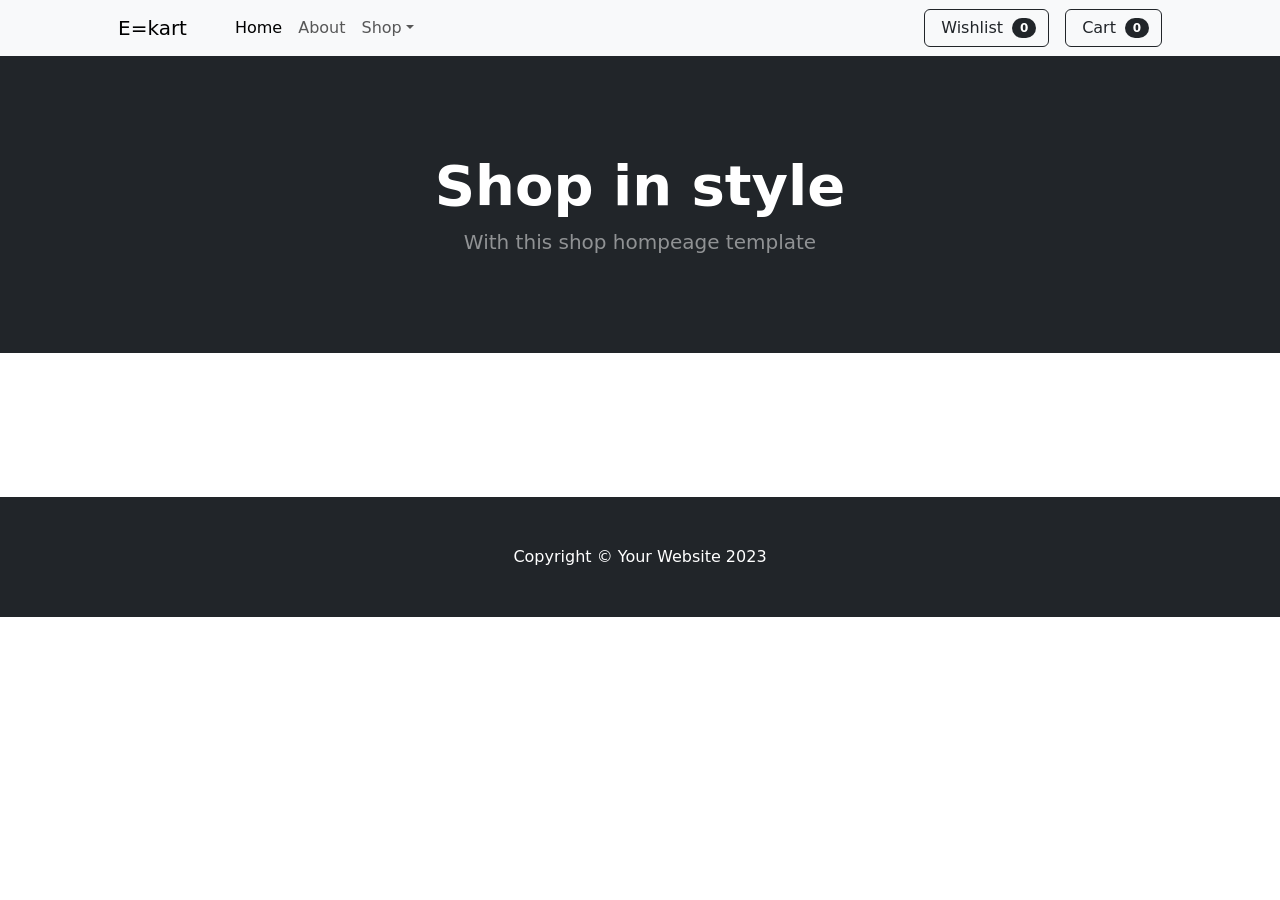
<file: FETCH/index.html>
<!DOCTYPE html>
<html lang="en">
<head>
    <meta charset="UTF-8">
    <meta name="viewport" content="width=device-width, initial-scale=1.0">
    <title>Document</title>
    <link href="https://cdn.jsdelivr.net/npm/bootstrap@5.3.3/dist/css/bootstrap.min.css" rel="stylesheet"
    integrity="sha384-QWTKZyjpPEjISv5WaRU9OFeRpok6YctnYmDr5pNlyT2bRjXh0JMhjY6hW+ALEwIH"
    crossorigin="anonymous">
</head>
</head>
<body>
            <!-- Navigation-->
        <nav class="navbar navbar-expand-lg navbar-light bg-light">
            <div class="container px-4 px-lg-5">
                <a class="navbar-brand" href="#!">E=kart</a>
                <button class="navbar-toggler" type="button" data-bs-toggle="collapse" data-bs-target="#navbarSupportedContent" aria-controls="navbarSupportedContent" aria-expanded="false" aria-label="Toggle navigation"><span class="navbar-toggler-icon"></span></button>
                <div class="collapse navbar-collapse" id="navbarSupportedContent">
                    <ul class="navbar-nav me-auto mb-2 mb-lg-0 ms-lg-4">
                        <li class="nav-item"><a class="nav-link active" aria-current="page" href="#!">Home</a></li>
                        <li class="nav-item"><a class="nav-link" href="#!">About</a></li>
                        <li class="nav-item dropdown">
                            <a class="nav-link dropdown-toggle" id="navbarDropdown" href="#" role="button" data-bs-toggle="dropdown" aria-expanded="false">Shop</a>
                            <ul class="dropdown-menu" aria-labelledby="navbarDropdown">
                                <li><a class="dropdown-item" href="#!">All Products</a></li>
                                <li><hr class="dropdown-divider" /></li>
                                <li><a class="dropdown-item" href="#!">Popular Items</a></li>
                                <li><a class="dropdown-item" href="#!">New Arrivals</a></li>
                            </ul>
                        </li>
                    </ul>
                    <form class="d-flex">
                            <button class="btn btn-outline-dark " type="submit" >
                            <i class="bi-cart-fill me-1"></i>
                            Wishlist
                            <span class="badge bg-dark text-white ms-1 rounded-pill">0</span>
                        </button>
                        <button class="btn btn-outline-dark ms-3" type="submit">
                            <i class="bi-cart-fill me-1"></i>
                            Cart
                            <span class="badge bg-dark text-white ms-1 rounded-pill">0</span>
                        </button>
                    </form>
                </div>
            </div>
        </nav>
        <!-- Header-->
        <header class="bg-dark py-5">
            <div class="container px-4 px-lg-5 my-5">
                <div class="text-center text-white">
                    <h1 class="display-4 fw-bolder">Shop in style</h1>
                    <p class="lead fw-normal text-white-50 mb-0">With this shop hompeage template</p>
                </div>
            </div>
        </header>
        <!-- Section-->
        <section class="py-5">
            <div class="container px-4 px-lg-5 mt-5">
                <div id="result" class="row gx-4 gx-lg-5 row-cols-2 row-cols-md-3 row-cols-xl-4 justify-content-center">
       
       
                </div>
            </div>
        </section>
        <!-- Footer-->
        <footer class="py-5 bg-dark">
            <div class="container"><p class="m-0 text-center text-white">Copyright &copy; Your Website 2023</p></div>
        </footer>
        
        <script src="./index.js"></script>


    
</body>
</html>
</file>
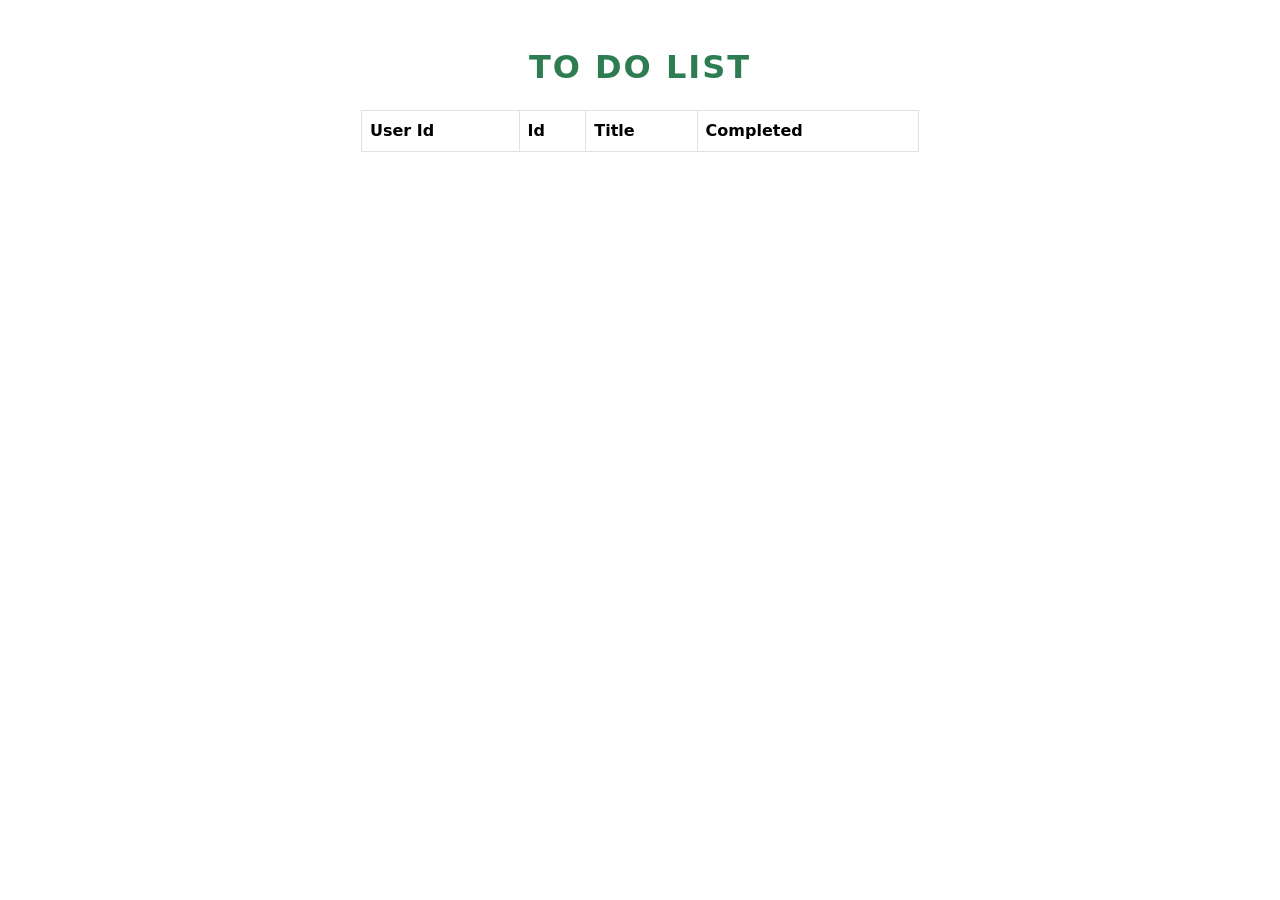
<file: javascipt-frontend/AJAX/index.html>
<!DOCTYPE html>
<html lang="en">

<head>
    <meta charset="UTF-8">
    <meta name="viewport" content="width=device-width, initial-scale=1.0">
    <title>To Do List</title>
    <link href="https://cdn.jsdelivr.net/npm/bootstrap@5.3.3/dist/css/bootstrap.min.css" rel="stylesheet"
        integrity="sha384-QWTKZyjpPEjISv5WaRU9OFeRpok6YctnYmDr5pNlyT2bRjXh0JMhjY6hW+ALEwIH"
        crossorigin="anonymous">
</head>

<body>
    <div class="container mt-5">

        <!-- Title -->
        <h2 class="text-center mb-4" style="color: #2e7d52; font-weight: bold; letter-spacing: 2px;">TO DO LIST</h2>

        <!-- Table -->
        <table class="table table-bordered" style="width: 50%; margin: 0 auto;">
            <thead style="background-color: #2e7d52; color: white;">
                <tr>
                    <th>User Id</th>
                    <th>Id</th>
                    <th>Title</th>
                    <th>Completed</th>
                </tr>
            </thead>
            <tbody id="result">
        


            </tbody>
        </table>

    </div>
</body>
<script>
    //create an instance to the class
    const obj=new XMLHttpRequest()
    // call the open method 
    obj.open("get","https://jsonplaceholder.typicode.com/todos")

    //request send
    obj.send()

    console.log(obj.readyState);

    obj.onreadystatechange=()=>{
        console.log(obj.readyState);
        if(obj.readyState==4){
            console.log("response recieved");
            // console.log(obj.responseText);

            if (obj.status>=200 && obj.status<300){

            let allTodo=JSON.parse(obj.responseText)
            console.log(allTodo);
            allTodo.forEach((item)=>{
            result.innerHTML += `
                <tr>
                    <td>${item.userId}</td>
                    <td>${item.id}</td>
                    <td>${item.title}</td>
                    <td>${item.completed}</td>
                </tr>
                `

            })

            }
            else{
                console.log("no response");
                
            }

            
            

            
        }else{
            console.log("no response");
            
        }
        
    }
    

</script>

</html>
</file>
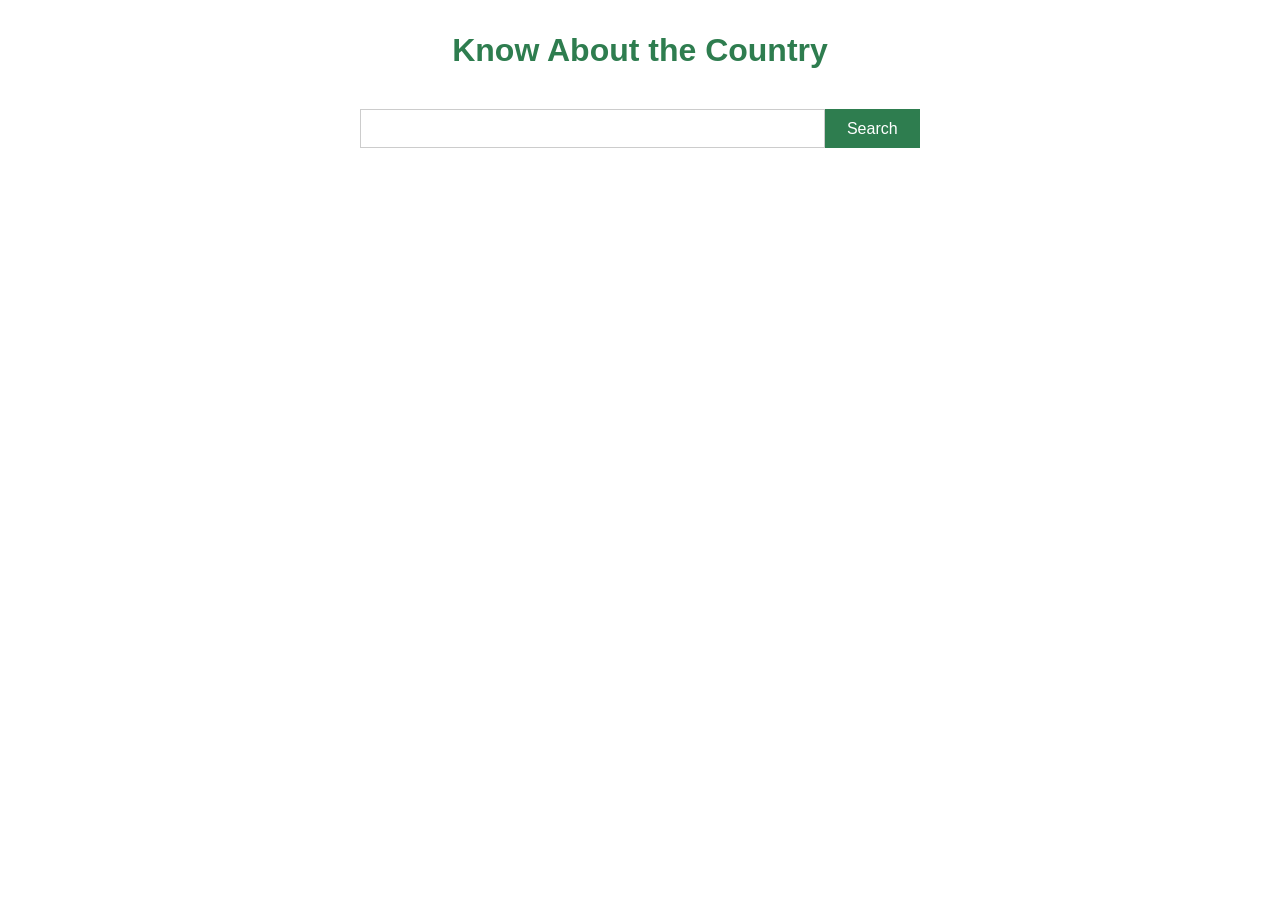
<file: javascipt-frontend/ASYNCAWAIT/index.html>
<!doctype html>
<html lang="en">
  <head>
    <meta charset="UTF-8" />
    <meta name="viewport" content="width=device-width, initial-scale=1.0" />
    <title>Know About the Country</title>
    <style>
      * {
        margin: 0;
        padding: 0;
        box-sizing: border-box;
      }

      body {
        font-family: Arial, sans-serif;
        background: #fff;
        color: #333;
        min-height: 100vh;
      }

      /* ─── Header ─── */
      header {
        text-align: center;
        padding: 2rem 1rem 1rem;
      }

      header h1 {
        font-size: 2rem;
        color: #2e7d4f;
        font-weight: bold;
      }

      /* ─── Search ─── */
      .search-wrap {
        display: flex;
        justify-content: center;
        padding: 1.5rem 1rem 2rem;
      }

      .search-box {
        display: flex;
        gap: 0;
        width: 100%;
        max-width: 560px;
      }

      .search-box input {
        flex: 1;
        padding: 0.6rem 1rem;
        border: 1px solid #ccc;
        outline: none;
        font-size: 1rem;
        color: #333;
      }

      .search-box button {
        padding: 0.6rem 1.4rem;
        background: #2e7d4f;
        border: none;
        color: #fff;
        font-size: 1rem;
        cursor: pointer;
      }

      .search-box button:hover {
        background: #256040;
      }

      /* ─── Main Layout ─── */
      main {
        max-width: 900px;
        margin: 0 auto;
        padding: 0 2rem 4rem;
        display: grid;
        grid-template-columns: 1fr 1fr;
        gap: 2rem;
      }

      /* ─── Flag ─── */
      .flag-wrap {
        width: 100%;
        aspect-ratio: 3/2;
        margin-bottom: 1.2rem;
        border: 1px solid #ddd;
      }

      .flag-wrap img {
        width: 100%;
        height: 100%;
        object-fit: cover;
        display: block;
      }

      /* ─── Left Info ─── */
      .info-item {
        padding: 0.7rem 0;
        border-bottom: 1px solid #ddd;
        font-size: 0.95rem;
        color: #333;
      }

      .info-item span {
        font-weight: normal;
      }

      /* ─── Right Info ─── */
      .right-panel .info-item {
        padding: 0.7rem 0;
        border-bottom: 1px solid #ddd;
        font-size: 0.95rem;
      }

      .right-panel .info-item a {
        color: #1a6dc0;
        text-decoration: underline;
      }
    </style>
  </head>
  <body>
    <header>
      <h1>Know About the Country</h1>
    </header>

    <div class="search-wrap">
      <div class="search-box">
        <input
          id="country"
          type="text"
          id="searchInput"
          placeholder=""
          autocomplete="off"
        />
        <button onclick="searchcountry()">Search</button>
      </div>
    </div>

    <main>
      <div id="result">
      
        
      </div>
    </main>
  </body>
  <script src="./index.js"></script>
</html>
</file>
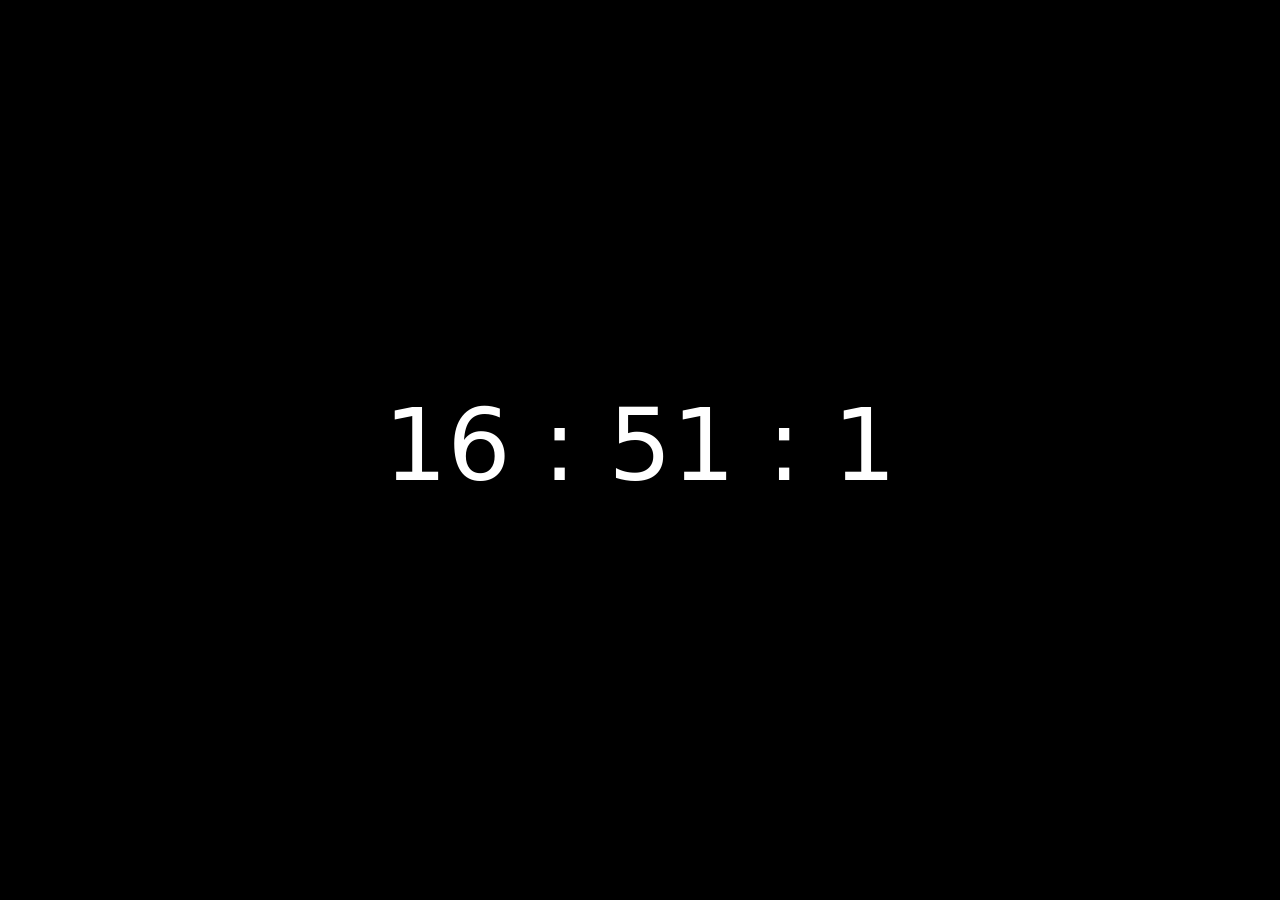
<file: javascipt-frontend/clock/index.html>
<!DOCTYPE html>
<html lang="en">

<head>
    <link href="https://cdn.jsdelivr.net/npm/bootstrap@5.3.3/dist/css/bootstrap.min.css" rel="stylesheet"
        integrity="sha384-QWTKZyjpPEjISv5WaRU9OFeRpok6YctnYmDr5pNlyT2bRjXh0JMhjY6hW+ALEwIH"
        crossorigin="anonymous">
    <script src="https://cdn.jsdelivr.net/npm/bootstrap@5.3.3/dist/js/bootstrap.bundle.min.js"
        integrity="sha384-YvpcrYf0tY3lHB60NNkmXc5s9fDVZLESaAA55NDzOxhy9GkcIdslK1eN7N6jIeHz"
        crossorigin="anonymous"></script>
</head>

<body>
    <div class="d-flex justify-content-center align-items-center"
        style="width: 100%; height: 100vh; background-color: black;">
        <div class="row w-100">
            <div class="col-1"></div>
            <div class="col-10 d-flex justify-content-center align-items-center">
                <h1 id="result" class="text-white" style="font-size: 100px;">12 : 12 : 00</h1>
            </div>
            <div class="col-1"></div>
        </div>
    </div>
</body>
<script>function getTimeout(){
    const time = new Date()
    const hour = time.getHours()
    const minutes = time.getMinutes()
    const sec = time.getSeconds()

    const result = document.getElementById("result")
    result.innerHTML = `${hour} : ${minutes} : ${sec}`

    setTimeout(() => { getTimeout() }, 1000)
}

getTimeout()  


    
</script>

</html>
</file>
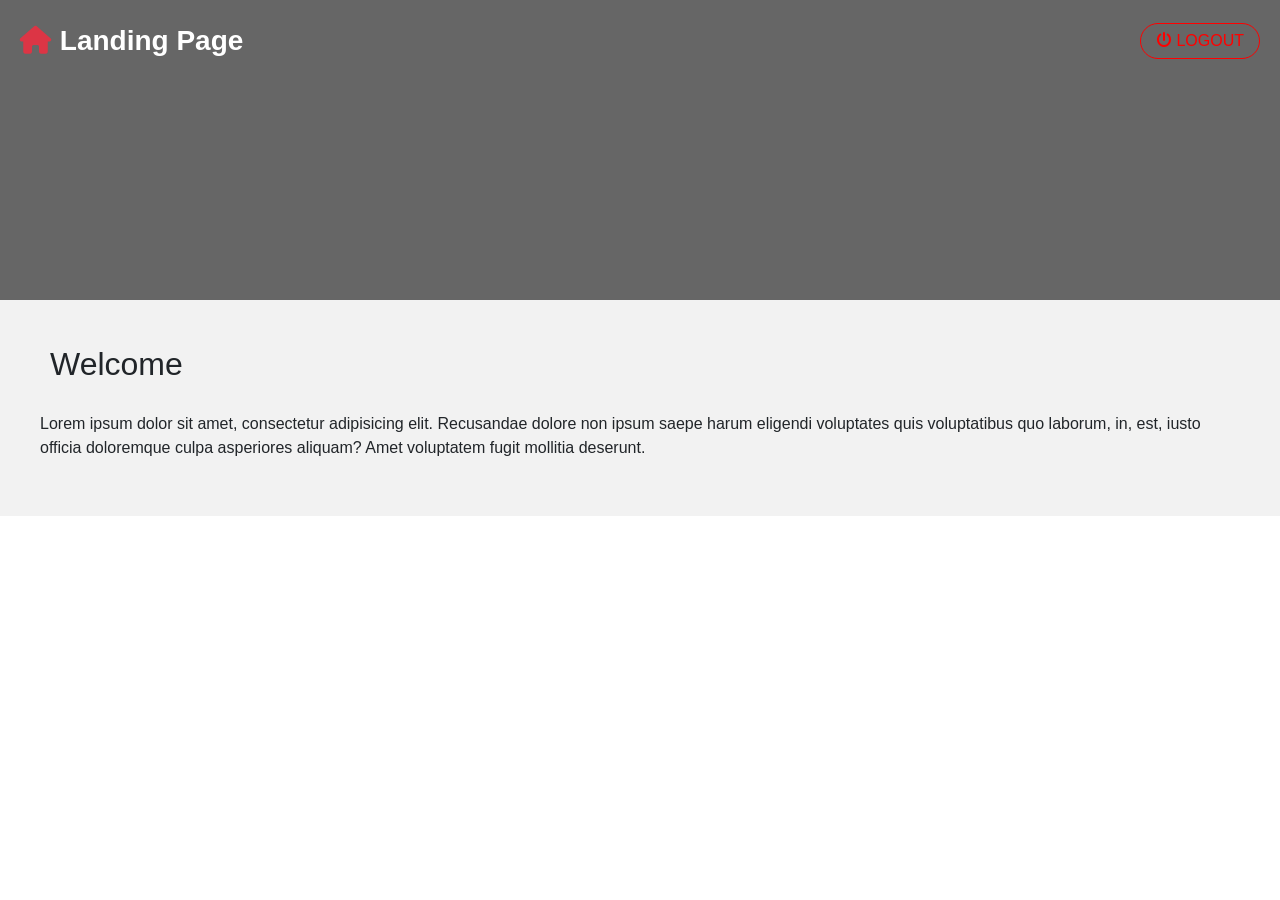
<file: javascipt-frontend/landingpage/index.html>
<!DOCTYPE html>
<html lang="en">
<head>
    <meta charset="UTF-8">
    <meta name="viewport" content="width=device-width, initial-scale=1.0">
    <title>Landing Page</title>

    <!-- Bootstrap -->
    <link href="https://cdn.jsdelivr.net/npm/bootstrap@5.3.3/dist/css/bootstrap.min.css" rel="stylesheet">

    <!-- Icons -->
    <link rel="stylesheet" href="https://cdnjs.cloudflare.com/ajax/libs/font-awesome/6.5.0/css/all.min.css">
    <script src="./script.js"></script>
    <style>
        body {
            margin: 0;
            font-family: Arial, sans-serif;
        }

        /* 🔥 Hero section */
        .hero {
            height: 300px;
            background: url('https://picsum.photos/1200/400') center/cover no-repeat;
            position: relative;
            color: white;
        }

        /* Dark overlay */
        .hero::before {
            content: "";
            position: absolute;
            width: 100%;
            height: 100%;
            background: rgba(0,0,0,0.6);
        }

        /* Navbar content */
        .hero-content {
            position: relative;
            z-index: 2;
            padding: 20px;
        }

        .title {
            font-size: 28px;
            font-weight: bold;
        }

        /* Logout button */
        .logout-btn {
            border: 1px solid red;
            color: red;
            padding: 5px 15px;
            border-radius: 20px;
            background: transparent;
        }

        .logout-btn:hover {
            background: red;
            color: white;
        }

        /* Welcome section */
        .welcome {
            padding: 40px;
            background: #f2f2f2;
        }

        .welcome h2 {
            
       
            display: inline-block;
            padding: 5px 10px;
        }
    </style>
</head>

<body>

    <!-- 🔝 Hero Section -->
    <div class="hero">
        <div class="hero-content d-flex justify-content-between align-items-center">
            
            <!-- Left -->
            <div class="title">
                <i class="fa fa-home text-danger"></i> Landing Page
            </div>

            <!-- Right -->
            <button onclick="logout()" class="logout-btn">
                <i class="fa fa-power-off"></i> LOGOUT
            </button>

        </div>
    </div>

    <!-- 📄 Content Section -->
    <div class="welcome">
        <h2>Welcome <span id="username"></span></h2>

        <p class="mt-3">
            Lorem ipsum dolor sit amet, consectetur adipisicing elit. Recusandae dolore non ipsum
            saepe harum eligendi voluptates quis voluptatibus quo laborum, in, est, iusto officia
            doloremque culpa asperiores aliquam? Amet voluptatem fugit mollitia deserunt.
        </p>
    </div>



    <script>
        const user=localStorage.getItem('user')
        console.log(user);
        username.innerHTML=user
        
        function logout(){
            localStorage.removeItem("user")
            window.location="login.html"
            alert("logout successfully")

        }
    </script>

</body>
</html>
</file>
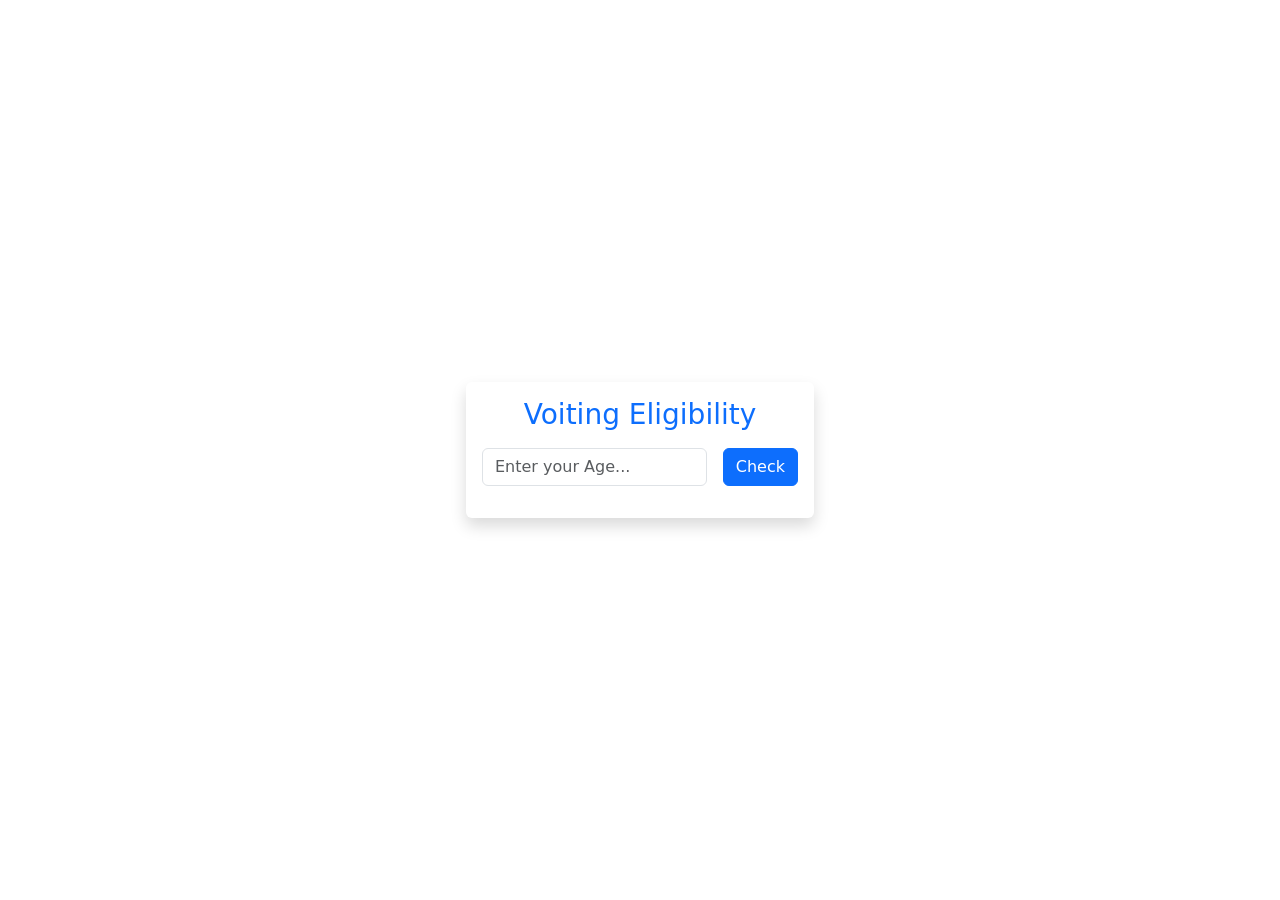
<file: javascipt-frontend/voteeligiblity/index.html>
<!DOCTYPE html>
<html lang="en">

<head>
    <meta charset="UTF-8">
    <meta name="viewport" content="width=device-width, initial-scale=1.0">
    <title>Voiting Eligibility</title>
    <!-- Bootstrap CDN -->
    <link href="https://cdn.jsdelivr.net/npm/bootstrap@5.3.3/dist/css/bootstrap.min.css" rel="stylesheet"
        integrity="sha384-QWTKZyjpPEjISv5WaRU9OFeRpok6YctnYmDr5pNlyT2bRjXh0JMhjY6hW+ALEwIH" crossorigin="anonymous">
    <script src="https://cdn.jsdelivr.net/npm/bootstrap@5.3.3/dist/js/bootstrap.bundle.min.js"
        integrity="sha384-YvpcrYf0tY3lHB60NNkmXc5s9fDVZLESaAA55NDzOxhy9GkcIdslK1eN7N6jIeHz"
        crossorigin="anonymous"></script>
    <script src="./eligibility.js"></script>
</head>

<body>
    <div class="container d-flex justify-content-center align-items-center" style="width: 100%; height: 100vh;">
        <div class="row w-100">
            <div class="col-4"></div>
            <div class="col-4">
                <form action="" class="p-3 shadow rounded">
                    <h3 class="text-primary text-center">Voiting Eligibility</h3>
                    <div class="my-3 d-flex ">
                        <input id="age" type="text" placeholder="Enter your Age..." class="form-control">
                        <button type="button" onclick="clickChange()" class="btn btn-primary ms-3">Check</button>
                    </div>
                    <p id="result"></p>
                </form>
            </div>

            <div class="col-4"></div>
        </div>
    </div>


</body>
</file>
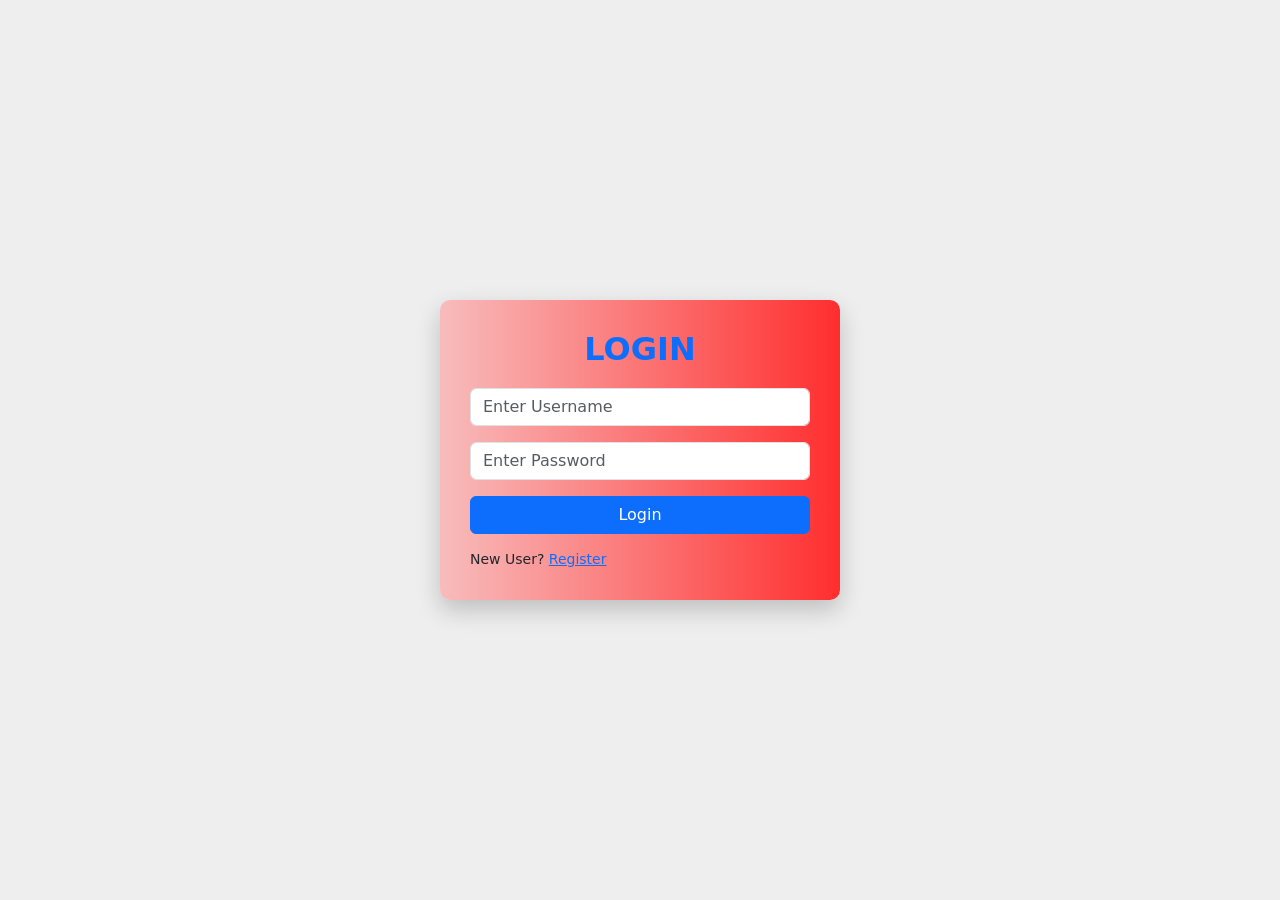
<file: javascipt-frontend/landingpage/login.html>
<!DOCTYPE html>
<html lang="en">
<head>
    <meta charset="UTF-8">
    <meta name="viewport" content="width=device-width, initial-scale=1.0">
    <title>Login</title>
    <script src="./script.js"></script>

    <!-- Bootstrap -->
    <link href="https://cdn.jsdelivr.net/npm/bootstrap@5.3.3/dist/css/bootstrap.min.css" rel="stylesheet">

    <style>
        body {
            height: 100vh;
            display: flex;
            justify-content: center;
            align-items: center;
            background: #eee;
        }

        .card-box {
            width: 400px;
            padding: 30px;
            border-radius: 10px;
            background: linear-gradient(to right, #f8bcbc, #ff2e2e);
            box-shadow: 0 10px 25px rgba(0,0,0,0.2);
        }

        h2 {
            color: #0d6efd;
            text-align: center;
            margin-bottom: 20px;
            font-weight: bold;
        }

        .btn-custom {
            width: 100%;
        }

        .register-text {
            margin-top: 15px;
            font-size: 14px;
        }
    </style>
</head>

<body>

    <div class="card-box">
        <h2>LOGIN</h2>

        <form>
            <input id="loginUser" type="text" class="form-control mb-3" placeholder="Enter Username">
            <input id="loginPassword" type="password" class="form-control mb-3" placeholder="Enter Password">

            <button onclick="obj.login()" type="button"  class="btn btn-primary btn-custom">Login</button>

            <div class="register-text">
                New User? <a href="register.html">Register</a>
            </div>
        </form>
    </div>

</body>
</html>
</file>
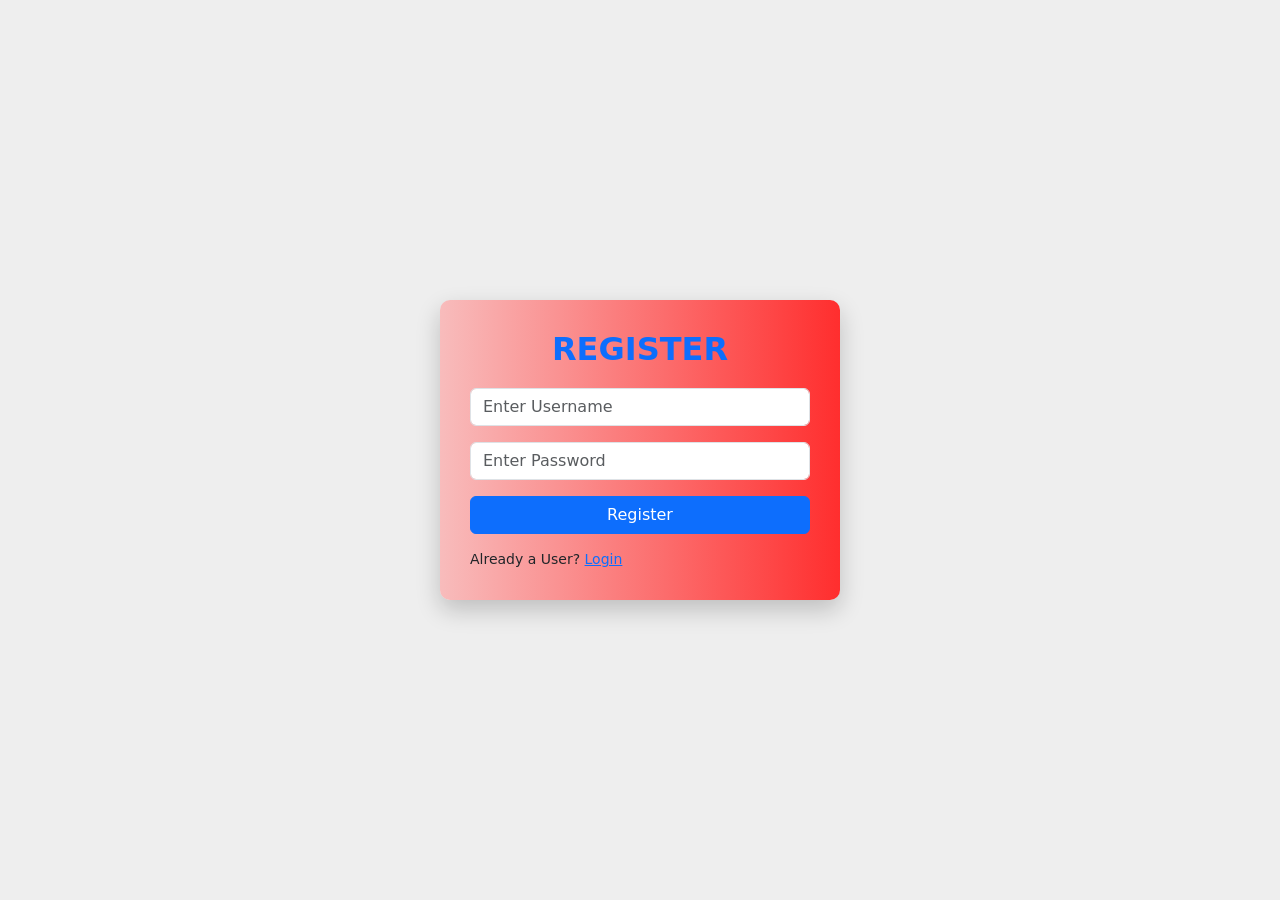
<file: javascipt-frontend/landingpage/register.html>
<!DOCTYPE html>
<html lang="en">
<head>
    <meta charset="UTF-8">
    <meta name="viewport" content="width=device-width, initial-scale=1.0">
    <title>Register</title>
    <script src="./script.js"></script>

    <!-- Bootstrap -->
    <link href="https://cdn.jsdelivr.net/npm/bootstrap@5.3.3/dist/css/bootstrap.min.css" rel="stylesheet">

    <style>
        body {
            height: 100vh;
            display: flex;
            justify-content: center;
            align-items: center;
            background: #eee;
        }

        .card-box {
            width: 400px;
            padding: 30px;
            border-radius: 10px;
            background: linear-gradient(to right, #f8bcbc, #ff2e2e);
            box-shadow: 0 10px 25px rgba(0,0,0,0.2);
        }

        h2 {
            color: #0d6efd;
            text-align: center;
            margin-bottom: 20px;
            font-weight: bold;
        }

        .btn-custom {
            width: 100%;
        }

        .login-text {
            margin-top: 15px;
            font-size: 14px;
        }
    </style>
</head>

<body>

    <div class="card-box">
        <h2>REGISTER</h2>

        <form>
            <input id="registerUser" type="text" class="form-control mb-3" placeholder="Enter Username">
            <input id="registerPassword" type="password" class="form-control mb-3" placeholder="Enter Password">

            <button onclick="obj.register()" type="button" class="btn btn-primary btn-custom">Register</button>

            <div class="login-text">
                Already a User? <a href="login.html">Login</a>
            </div>
        </form>
    </div>

</body>
</html>
</file>
